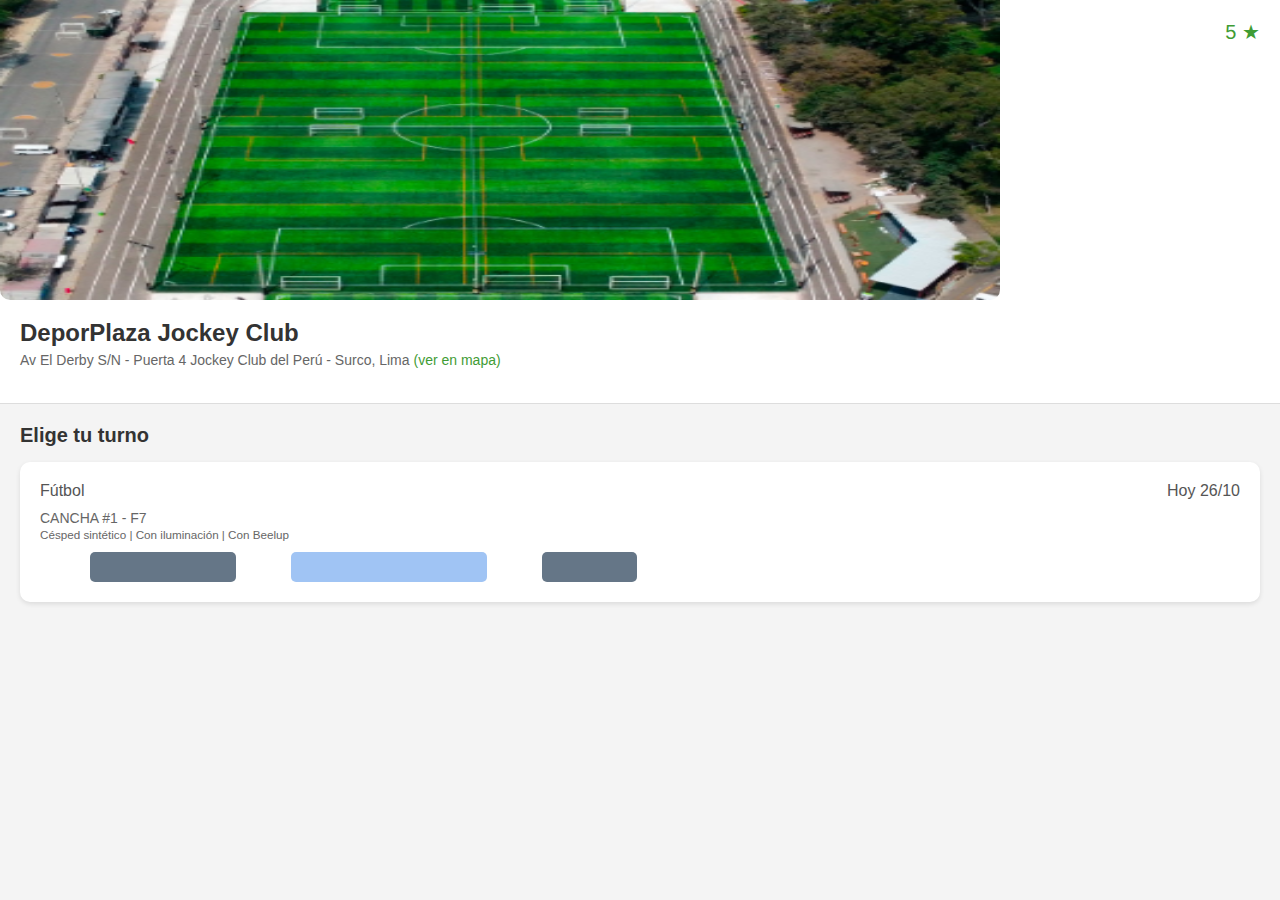
<file: Details.html>
<!DOCTYPE html>
<html lang="es">
<head>
    <meta charset="UTF-8">
    <meta name="viewport" content="width=device-width, initial-scale=1.0">
    <title>Reserva de Canchas</title>
    <link rel="stylesheet" href="Styles/DetailsStyle.css">
</head>
<body>

<div class="header">
    <img src="/Recursos/cancha1.PNG" alt="Imagen de Canchas" class="header-image">
    <div class="header-info">
        <h1>DeporPlaza Jockey Club</h1>
        <p><i class="fas fa-map-marker-alt"></i> Av El Derby S/N - Puerta 4 Jockey Club del Perú - Surco, Lima <a href="#" class="map-link">(ver en mapa)</a></p>
        <span class="rating">5 ★</span>
    </div>
</div>

<div class="main-content">
    <h2>Elige tu turno</h2>
    <div class="calendar">
        <div class="calendar-header">
            <span><i class="fas fa-futbol"></i> Fútbol</span>
            <span>Hoy 26/10</span>
        </div>
        <div class="calendar-body">
            <div class="time-slot">CANCHA #1 - F7<br><small>Césped sintético | Con iluminación | Con Beelup</small></div>
            <div class="reservation reserved" style="grid-column: 2 / span 3;"></div>
            <div class="reservation available" style="grid-column: 6 / span 4;"></div>
            <div class="reservation reserved" style="grid-column: 11 / span 2;"></div>
        </div>
    </div>
</div>

</body>
</html>
</file>
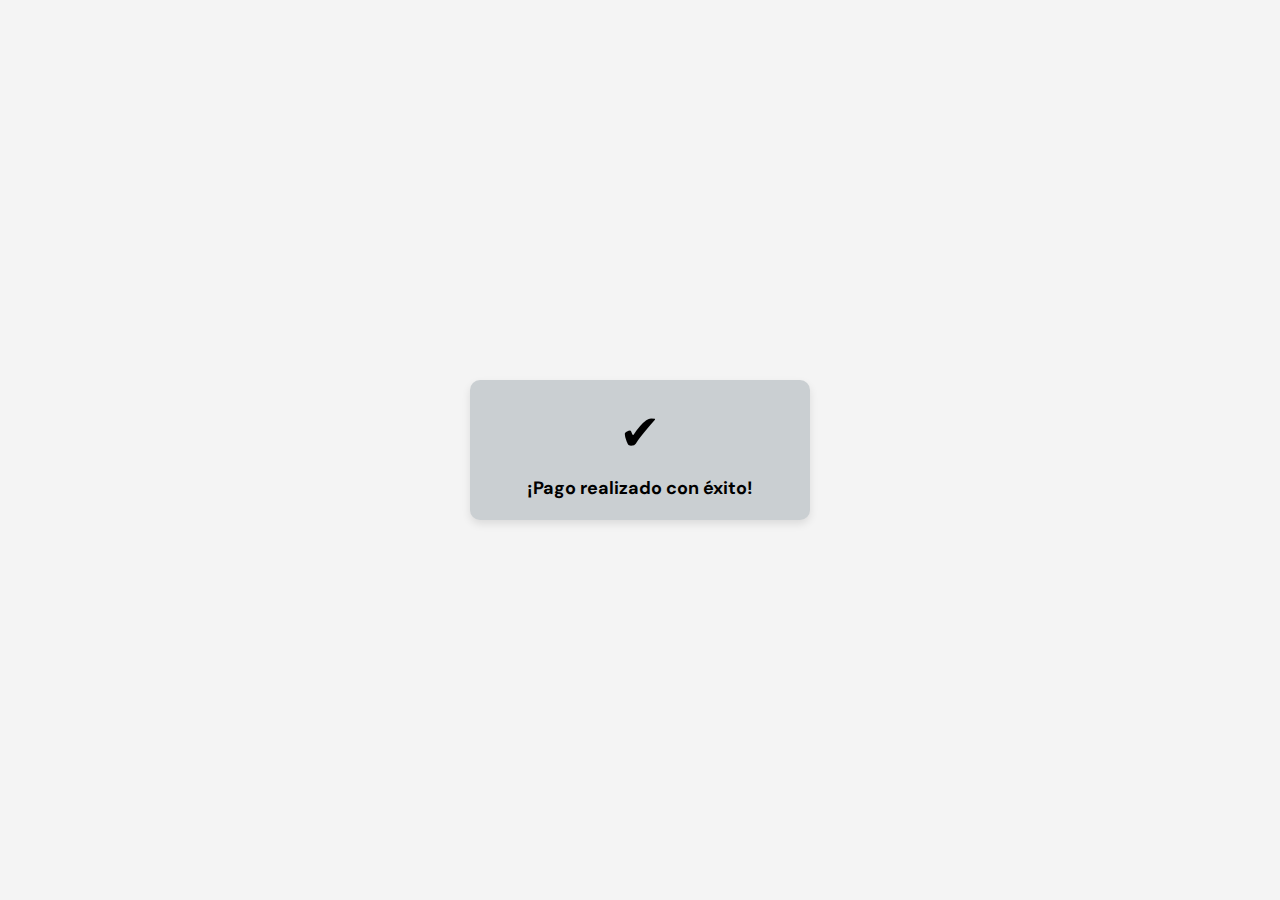
<file: Mensaje.html>
<!DOCTYPE html>
<html lang="en">
<head>
    <meta charset="UTF-8">
    <meta name="viewport" content="width=device-width, initial-scale=1.0">
    <title>Mensaje</title>
    <style>
        @import url('https://fonts.googleapis.com/css2?family=Baloo+2:wght@400..800&family=Cabin:ital,wght@0,400..700;1,400..700&family=DM+Sans:ital,opsz,wght@0,9..40,100..1000;1,9..40,100..1000&display=swap');

        body {
            font-family: 'DM Sans', Arial, sans-serif;
            margin: 0;
            padding: 0;
            height: 100vh;
            display: flex;
            justify-content: center; /* Centra el contenido horizontalmente */
            align-items: center; /* Centra el contenido verticalmente */
            background-color: #f4f4f4; /* Fondo gris claro */
        }
        /* Estilos del card */
        .card {
            width: 300px;
            padding: 20px;
            background-color: #cacfd2; /* Color verde para éxito */
            color: #000;
            border-radius: 10px;
            box-shadow: 0 4px 8px rgba(0, 0, 0, 0.1);
            text-align: center;
        }

        /* Icono de éxito */
        .card .icon {
            font-size: 50px;
            margin-bottom: 10px;
        }

        /* Mensaje dentro del card */
        .card .message {
            font-size: 18px;
            font-weight: bold;
        }
    </style>
</head>
<body>

    <!-- Card de éxito -->
    <div class="card">
        <div class="icon">&#10004;</div> <!-- Ícono de éxito (check) -->
        <div class="message">¡Pago realizado con éxito!</div>
    </div>

</body>
</html>
</file>
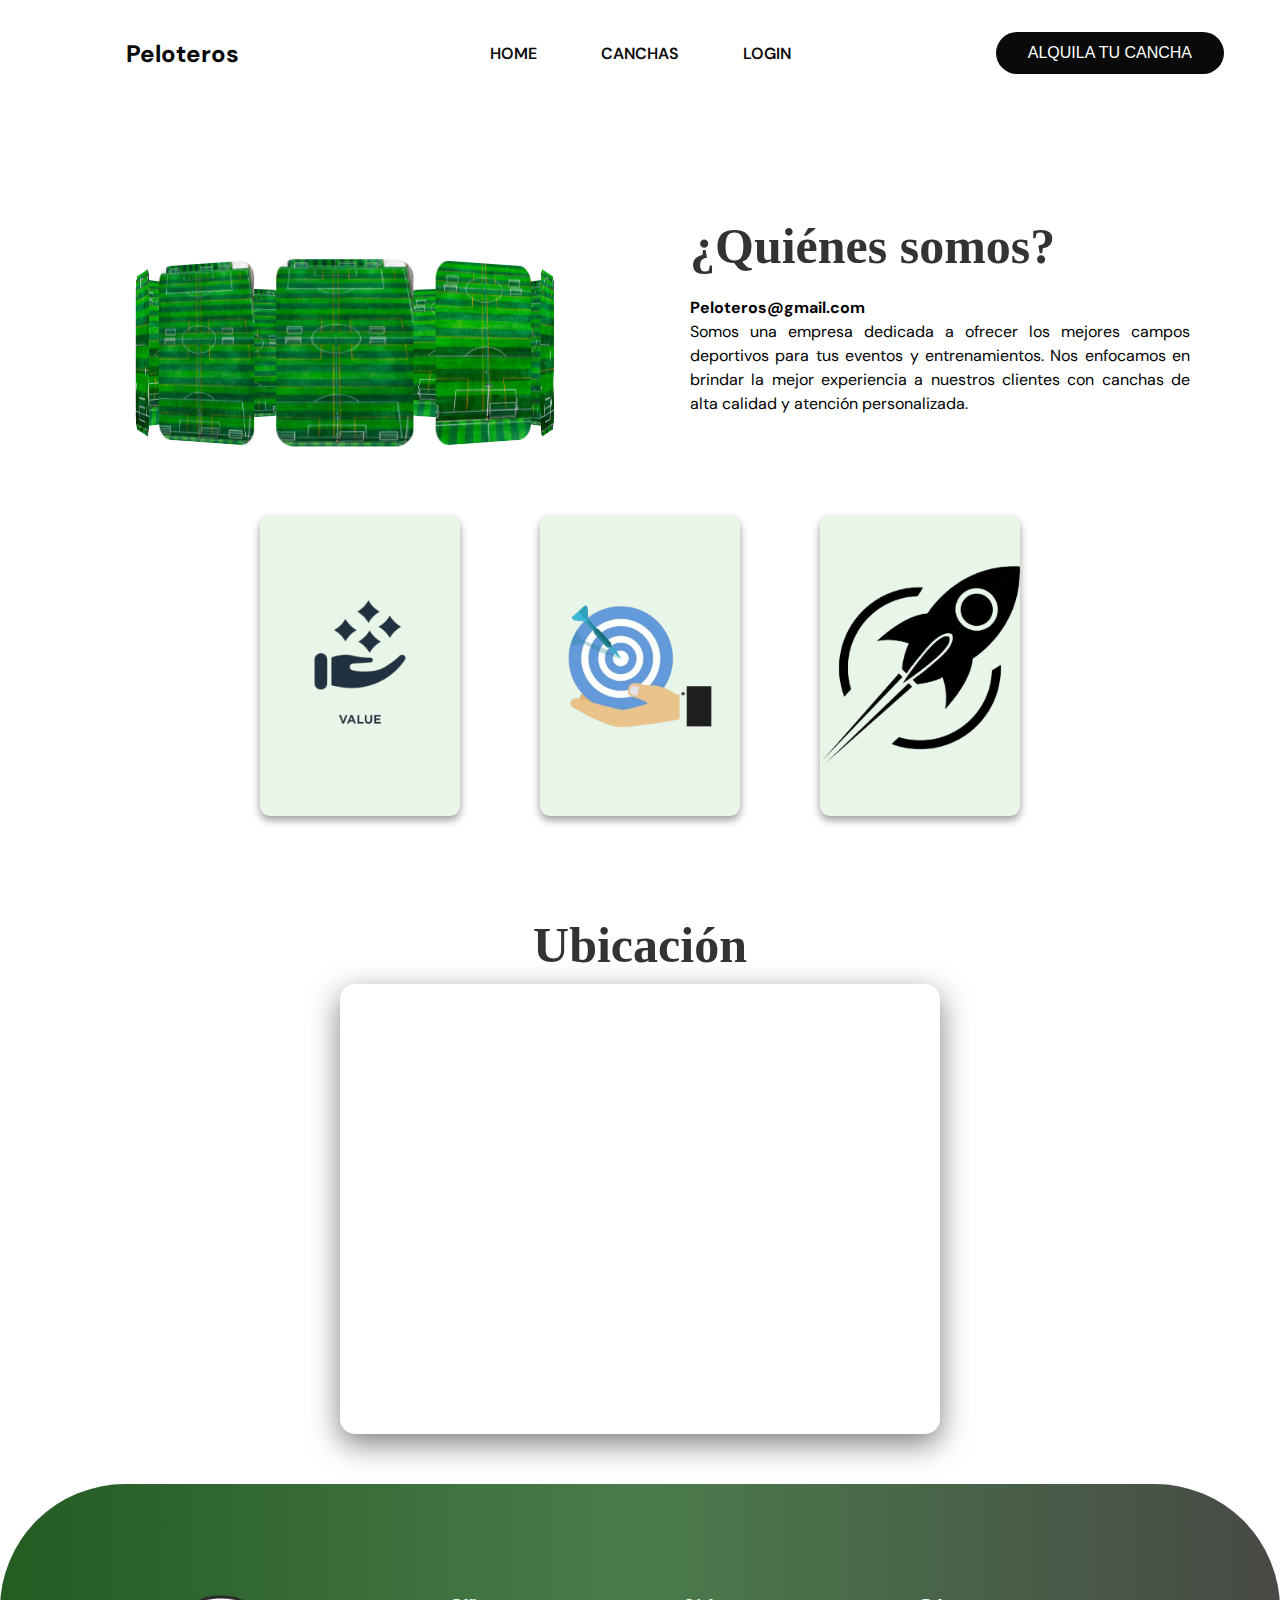
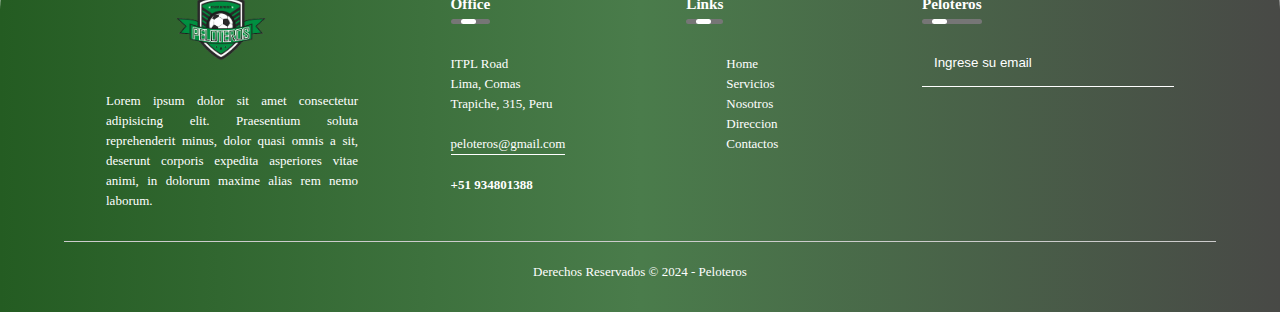
<file: Nosotros.html>
<!DOCTYPE html>
<html lang="en">
<head>
    <meta charset="UTF-8">
    <meta name="viewport" content="width=device-width, initial-scale=1.0">
    <link rel="stylesheet" href="Styles/IndexStyle.css">
    <link rel="stylesheet" href="Styles/NosotrosStyle.css">
    <title>Nosotros</title>
</head>
<body>
    <nav>
        <div class="nav_header">
            <div class="nav_logo">
                <a href="Index.html" class="logo">Peloteros</a>
            </div>
            <div class="nav_menu_btn" id="menu-btn">
                <i class="ri-menu-line"></i>
            </div>
        </div>
        <ul class="nav_links" id="nav-links">
            <li><a href="Index.html">HOME</a></li>
            <li><a href="Horarios.html">CANCHAS</a></li>
            <li><a href="Login.html">LOGIN</a></li>
            <li><a href="#home">HOME</a></li>
        </ul>
        <div class="nav_btns">
            <button onclick="window.location.href='Horarios.html';" class="btn">ALQUILA TU CANCHA</button>
        </div>
    </nav>

    <div class="banner">
        <div class="slider" style="--quantity: 10">
            <div class="item" style="--position: 1"><img src="Recursos/cancha1.PNG" alt=""></div>
            <div class="item" style="--position: 2"><img src="Recursos/cancha2.PNG" alt=""></div>
            <div class="item" style="--position: 3"><img src="Recursos/cancha3.PNG" alt=""></div>
            <div class="item" style="--position: 4"><img src="Recursos/cancha1.PNG" alt=""></div>
            <div class="item" style="--position: 5"><img src="Recursos/cancha2.PNG" alt=""></div>
            <div class="item" style="--position: 6"><img src="Recursos/cancha3.PNG" alt=""></div>
            <div class="item" style="--position: 7"><img src="Recursos/cancha1.PNG" alt=""></div>
            <div class="item" style="--position: 8"><img src="Recursos/cancha2.PNG" alt=""></div>
            <div class="item" style="--position: 9"><img src="Recursos/cancha3.PNG" alt=""></div>
            <div class="item" style="--position: 10"><img src="Recursos/cancha1.PNG" alt=""></div>
        </div>
        <div class="content">
            <h2>¿Quiénes somos?</h2>
            <p><b>Peloteros@gmail.com</b></p>
            <p>Somos una empresa dedicada a ofrecer los mejores campos deportivos para tus eventos y entrenamientos. Nos enfocamos en brindar la mejor experiencia a nuestros clientes con canchas de alta calidad y atención personalizada.</p>
        </div>
    </div>

    <div class="card-container">
        <div class="card">
            <div class="card-front">
                <img src="Recursos/value.png" alt="Imagen 1">
            </div>
            <div class="card-back">
                <h3>Valores</h3>
                <p>Ser la plataforma líder en la región, conectando a las personas con espacios deportivos.</p>
            </div>
        </div>
        <div class="card">
            <div class="card-front">
                <img src="Recursos/objetivos.png" alt="Imagen 2">
            </div>
            <div class="card-back">
                <h3>Objetivos</h3>
                <p>Optimizar las reservas deportivas, fomentar la actividad física y fortalecer la comunidad.</p>
            </div>
        </div>
        <div class="card">
            <div class="card-front">
                <img src="Recursos/mision.png" alt="Imagen 3">
            </div>
            <div class="card-back">
                <h3>Mision</h3>
                <p>Nuestra misión es ofrecer servicios de calidad para facilitar la reserva de canchas y promover el deporte.</p>
            </div>
        </div>
    </div>
    
    
    <div class="mapa-container">
        <h3>Ubicación</h3>
        <div class="mapa">
            <iframe src="https://www.google.com/maps/embed?pb=!4v1730934899485!6m8!1m7!1sl8aa0Ap3E55jWqgObEu_Pg!2m2!1d-11.91815874439594!2d-77.0605598129619!3f304.27373011686035!4f-10.069087413168518!5f0.7820865974627469"
                width="600" height="450" allowfullscreen="" loading="lazy" referrerpolicy="no-referrer-when-downgrade">
            </iframe>
        </div>
    </div>

    <!---------------------------------------------------------------------------------------------------->
    <footer>
        <div class="row">

            <div class="col">
                <img src="Recursos/logo.png" class="logo">
                <p>Lorem ipsum dolor sit amet consectetur adipisicing elit. 
                    Praesentium soluta reprehenderit minus, dolor quasi omnis a sit, 
                    deserunt corporis expedita asperiores vitae animi, in dolorum maxime 
                    alias rem nemo laborum.</p>
            </div>
            <div class="col">
                <h3>Office <div class="underline"><span></span></div></h3>
                <p>ITPL Road</p>
                <p>Lima, Comas</p>
                <p>Trapiche, 315, Peru</p>
                <p class="email-id">peloteros@gmail.com</p>
                <h4>+51 934801388</h4>
            </div>
            <div class="col">
                <h3>Links <div class="underline"><span></span></div></h3>
                <ul>
                    <li><a href="">Home</a></li>
                    <li><a href="">Servicios</a></li>
                    <li><a href="">Nosotros</a></li>
                    <li><a href="">Direccion</a></li>
                    <li><a href="">Contactos</a></li>
                </ul>
            </div>
            <div class="col">
                <h3>Peloteros <div class="underline"><span></span></div></h3>
                <form action="">
                    <i class="ri-mail-line"></i>
                    <input type="email" placeholder="Ingrese su email" required>
                    <button type="submit"><i class="ri-arrow-right-line"></i></button>
                </form>
                <div class="social-icons">
                    <i class="ri-facebook-fill"></i>
                    <i class="ri-youtube-line"></i>
                    <i class="ri-whatsapp-line"></i>
                    <i class="ri-instagram-line"></i>
                </div>
            </div>
        </div>
        <hr>
        <p class="copyright">Derechos Reservados © 2024 - Peloteros</p>
    </footer>
    
</body>
</html>
</file>
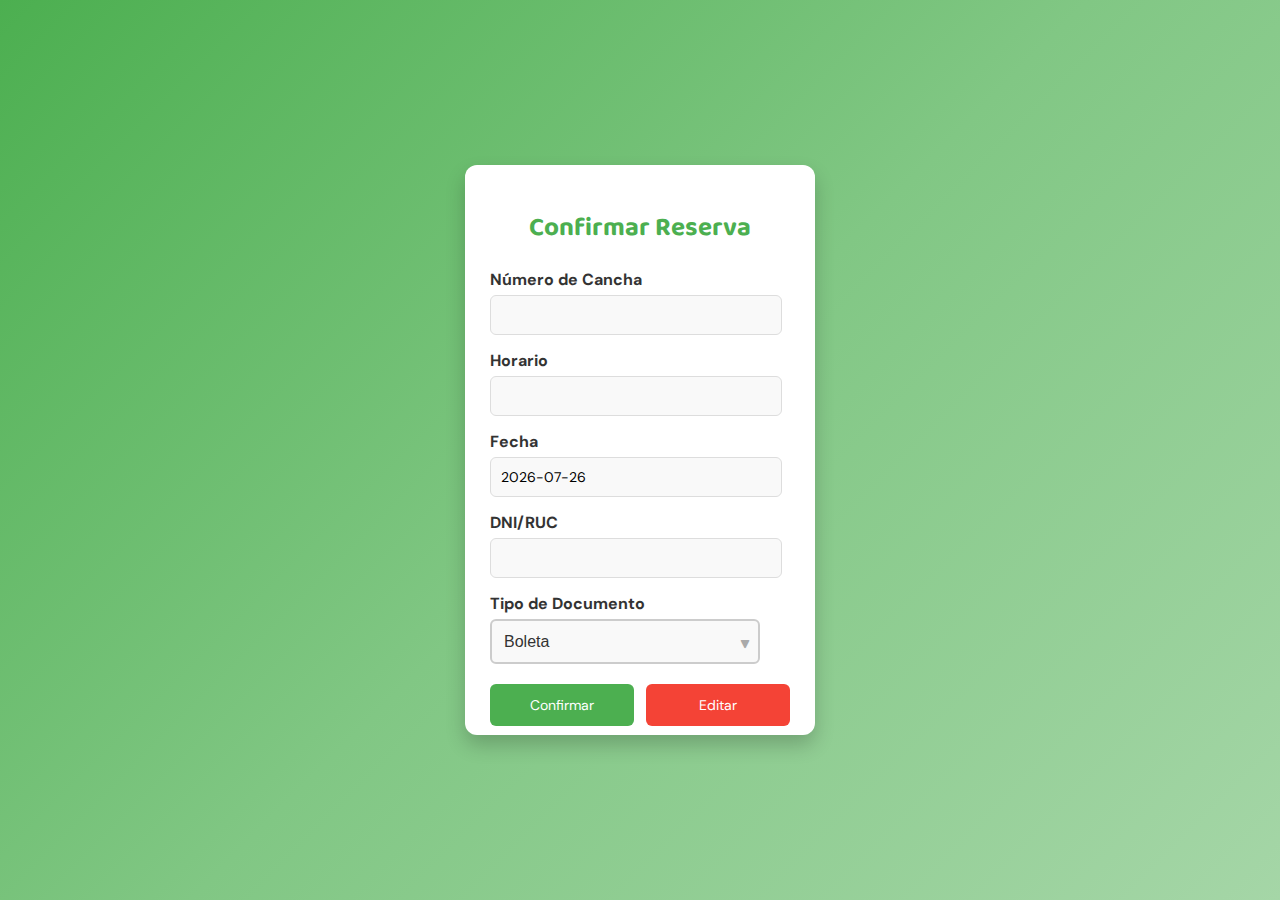
<file: RegistroReserva.html>
<!DOCTYPE html>
<html lang="es">
<head>
    <meta charset="UTF-8">
    <meta name="viewport" content="width=device-width, initial-scale=1.0">
    <link rel="stylesheet" href="Styles/RegistroReserva.css">
    <title>Peloteros - Confirmación de Reserva</title>
</head>
<body>
    <div class="container">
        <h1>Confirmar Reserva</h1>
        <form>
            <div class="form-group">
                <label for="numeroCancha">Número de Cancha</label>
                <input type="text" id="numeroCancha" readonly>
            </div>

            <div class="form-group">
                <label for="horario">Horario</label>
                <input type="text" id="horario" readonly>
            </div>

            <div class="form-group">
                <label for="fecha">Fecha</label>
                <input type="text" id="fecha" readonly>
            </div>

            <div class="form-group">
                <label for="fecha">DNI/RUC</label>
                <input type="text" id="dni">
            </div>

            <div class="form-group styled-select-container">
                <label for="tipoDocumento">Tipo de Documento</label>
                <select id="tipoDocumento" class="styled-select" required>
                    <option value="boleta">Boleta</option>
                    <option value="factura">Factura</option>
                </select>
            </div>            

            <div class="button-container">
                <button type="button" class="confirm-button" onclick="confirmarReserva()">Confirmar</button>
                <button type="button" class="edit-button" onclick="editarReserva()">Editar</button>
            </div>
        </form>
    </div>
    

    <div id="payment-message" class="hidden"></div>
    <script src="/Js/Reservarregister.js"></script>
</body>
</html>
</file>
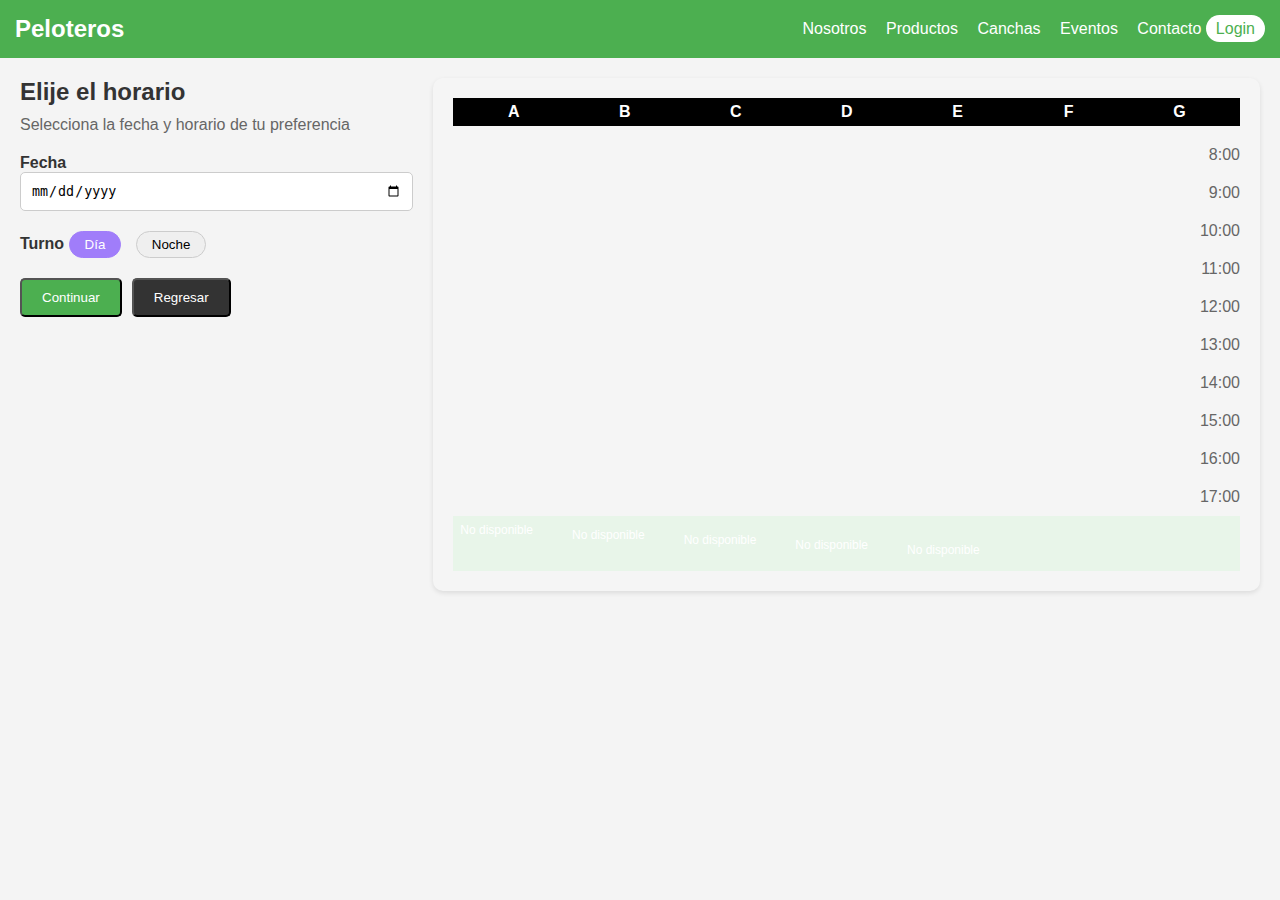
<file: Reserva.html>
<!DOCTYPE html>
<html lang="es">
<head>
    <meta charset="UTF-8">
    <meta name="viewport" content="width=device-width, initial-scale=1.0">
    <title>Reserva de Canchas - Peloteros</title>
    <link rel="stylesheet" href="Styles/ReservasStyle.css">
</head>
<body>

<!-- Encabezado -->
<header>
    <div class="logo">Peloteros</div>
    <nav>
        <a href="#">Nosotros</a>
        <a href="#">Productos</a>
        <a href="#">Canchas</a>
        <a href="#">Eventos</a>
        <a href="#">Contacto</a>
        <a href="#" class="login">Login</a>
    </nav>
</header>

<!-- Contenido Principal -->
<main>
    <!-- Sección de Fecha y Turno -->
    <section class="left-panel">
        <h2>Elije el horario</h2>
        <p>Selecciona la fecha y horario de tu preferencia</p>
        <label for="date">Fecha</label>
        <input type="date" id="date">
        <div class="calendar"></div>

        <div class="turno">
            <label>Turno</label>
            <button class="turno-btn active">Día</button>
            <button class="turno-btn">Noche</button>
        </div>

        <div class="actions">
            <button class="continue-btn">Continuar</button>
            <button class="back-btn">Regresar</button>
        </div>
    </section>

    <!-- Calendario de Canchas -->
    <section class="availability">
        <div class="availability-header">
            <span>A</span><span>B</span><span>C</span><span>D</span><span>E</span><span>F</span><span>G</span>
        </div>
        <div class="time-slots">
            <span>8:00</span><span>9:00</span><span>10:00</span><span>11:00</span><span>12:00</span>
            <span>13:00</span><span>14:00</span><span>15:00</span><span>16:00</span><span>17:00</span>
        </div>
        <div class="grid">
            <div class="slot unavailable" style="grid-row: 1 / 2; grid-column: 1 / 2;"></div>
            <div class="slot unavailable" style="grid-row: 2 / 3; grid-column: 2 / 3;"></div>
            <div class="slot unavailable" style="grid-row: 3 / 4; grid-column: 3 / 4;"></div>
            <div class="slot unavailable" style="grid-row: 4 / 5; grid-column: 4 / 5;"></div>
            <div class="slot unavailable" style="grid-row: 5 / 6; grid-column: 5 / 6;"></div>
        </div>
    </section>
</main>

</body>
</html>
</file>
<file: Styles/IndexStyle.css>
/*INDEX-----------------------------------------------------------------------------------*/

@import url('https://fonts.googleapis.com/css2?family=Cabin:ital,wght@0,400..700;1,400..700&family=DM+Sans:ital,opsz,wght@0,9..40,100..1000;1,9..40,100..1000&display=swap');
@import url('https://fonts.cdnfonts.com/css/poppins');

:root{
    --primary-color: #3f8310;
    --primary-color-dark:#408f28;
    --text-dark:#0a0a0a;
    --text-light:#737373;
    --extra-light: #f3f4f6;
    --white: #ffffff;
    --max-width:1200px;
}

*{
    margin: 0;    
    box-sizing: border-box;
}

.section_container{
    max-width: var(--max-width);
    margin: auto;
    padding: 5rem 1rem;
}

.section_header{
    margin-bottom: 5px;
    font-size: 2.5rem;
    font-weight: 700;
    color: var(--text-dark);
    text-align: center;
}

.section_description{
    max-width: 600px;
    margin-inline: auto;
    color: var(--text-light);
    text-align: center;
}

.btn{
    padding: 0.75rem 1.5rem;
    outline: none;
    border: none;
    font-size: 1rem;
    white-space: nowrap;
    color: var(--white);
    background-color: var(--text-dark);
    border-radius: 5rem;
    transition: 0.3s;
    cursor: pointer;
}

.btn:hover{
    background-color: var(--primary-color-dark);
}

.logo{
    font-size: 1.75rem;
    font-weight: 800;
    color: var(--text-dark);
}

img{
    display: flex;
    width: 100%;
}

a{
    text-decoration: none;
    transition: 0.3s;
}

ul{
    list-style: none;
}

html,
body {
    scroll-behavior: smooth;
}
body {
    font-family: "DM Sans",sans-serif;
}

nav{    
    isolation:isolate;   
    width: 100%;    
}

.nav_header{
    padding: 1rem;
    width: 100%;
    display: flex;
    align-items: center;
    justify-content: space-between;
    background-color: var(--primary-color);
}

.nav_logo .logo{
    font-size: 1.5rem;
    color: var(--white);
}

.nav_menu_btn{
    font-size: 1.5rem;
    color: var(--white);
    cursor: pointer;
}

.nav_links{     
    display: flex;
    align-items: center;    
    gap: 2rem;    
    transition: transform.5s;
    z-index: -1;
    justify-content: flex-start; /* Alineación a la izquierda */
}
.nav_links.open{
    transform:translateY(100%);
}
.nav_links a{
    font-weight: 600;    
    white-space: nowrap;
    margin: 0 1rem; /* Espacio entre los enlaces */
    font-size: 1rem; /* Tamaño de la fuente de los enlaces */
}
.nav_links a:hover{
    color:var(--text-dark);
}
.nav_btns{
    display: flex; /* Muestra los elementos en línea */
    align-items: center; /* Centra verticalmente */
    gap: 1rem; /* Espacio entre los elementos */
}


#welcome-message {
    color: black; /* Mismo color que el texto del nav */
    font-size: 1rem; /* Ajusta el tamaño del texto */
    font-weight: 600; /* Agrega peso al texto */
}

#login-btn,
#logout-btn {
    padding: 0.5rem 1rem; /* Ajuste del tamaño del botón */
    font-size: 0.9rem; /* Tamaño del texto del botón */
    border-radius: 20px; /* Botones más redondeados */
    background-color: var(--text-dark); /* Color de fondo del botón */
    color: var(--white); /* Color del texto */
    border: none; /* Sin borde */
    cursor: pointer; /* Cursor al pasar sobre el botón */
    transition: background-color 0.3s;
}

#login-btn:hover,
#logout-btn:hover {
    background-color: var(--primary-color-dark); /* Color de hover */
}


/*---------------------------------------------------*/
header{

    margin-top: 5 rem;
    padding-inline: 1rem;
    position: relative;
    isolation: isolate;
    overflow: hidden;
}

header::before {
    position: absolute;
    content: "";
    height: 100%;
    width: calc(100% - 2rem);
    top: 50%;
    left: 50%;
    transform: translate(-50%, -50%);
    background-image: url("/Recursos/cancha.jpg");
    background-position: center center;
    background-size: cover;
    background-repeat: no-repeat;
    border-radius: 3rem;
    z-index: -1;
}
.header_container{
    display: grid;
}
.header_content{
    padding: 4rem 1rem;

}
.header_content p{    
    margin-bottom: 5px;
    font-size: 1rem;
    font-weight: 600;
    color: var(--text-dark);
    text-align: center;
    color: #ffffff;
}
.header_content h1{
    margin-bottom: 2rem;
    font-size: 4.5rem;
    font-weight: 600;
    color: var(--text-dark);
    line-height: 5.5rem;
    text-align: center;
    color: #ffffff;
}
.header_btns{
    display: flex;
    align-items: center;
    justify-content: center;
    gap: 1rem;
}
.header_btns .btn{
    padding: 1rem 2rem;
}
.header_btns a{
    padding: 9px 13px;
    font-size: 1.5rem;
    color: var(--primary-color);
    background-color: var(--white);
    border-radius: 100%;
}

/*----------------------------------------------------------------*/
.destination__container :is(.section__header, .section__description) {
    text-align: left;
    margin-inline-start: unset;
}
  
.destination__grid {
    margin-top: 4rem;
    display: grid;
    gap: 2rem 1rem;

}
  
.destination__card img {
    border-radius: 1.5rem;
    box-shadow: 5px 5px 20px rgba(0, 0, 0, 0.2);
}
  
.destination__card__details {
    padding: 1rem;
    display: flex;
    align-items: center;
    justify-content: space-between;
    gap: 1rem;
}
  
.destination__card__details h4 {
    margin-bottom: 5px;
    font-size: 1.2rem;
    font-weight: 600;
    columns: var(--text-dark);
}
  
.destination__card__details p {
    columns: var(--text-light);
}
  
.destination__rating {
    padding: 5px 10px;
    font-size: 0.9rem;
    white-space: nowrap;
    color: var(--white);
    background-color: var(--primary-color);
    border-radius: 1rem;
    transition: 0.3s;
}

.detallesbtn{
    text-decoration: none;
    transition: 0.3s;
    color: white;
}
  
.destination__card:hover .destination__rating {
    background-color: var(--primary-color-dark);
}
  
/*----------------------------------------------------------------*/
footer{
    width: 100%;
    position: absolute;
    /*bottom: 0;*/
    background: linear-gradient(to right, #245c22,#4a7c4b, #484946);
    color: #fff;
    padding: 100px 0 30px;
    border-top-left-radius: 125px;
    border-top-right-radius: 125px;
    font-size: 13px;
    line-height: 20px;
    font-family: Poppins;
}

.row{
    width: 85%;
    margin: auto;
    display: flex;
    flex-wrap: wrap;
    align-items: flex-start;
    justify-content: space-between;
}

.col{
    flex-basis: 25%;
    padding: 10px;
}

.col:nth-child(2), .col:nth-child(3){
    flex-basis: 15%;
}

.logo{
    width: 90px;
    margin-bottom: 30px;
    margin-left: 70px;
}

.col p{
    text-align: justify;
}

.col h3{
    width: fit-content;
    margin-bottom: 40px;
    position: relative;
}

.email-id{
    width: fit-content;
    border-bottom: 1px solid #fff;
    margin: 20px 0;
}

ul li{
    list-style: none;
    
}

ul li a{
    text-decoration: none;
    color: #fff;
}

form{
    padding-bottom: 15px;
    display: flex;
    align-items: center;
    justify-content: space-between;
    border-bottom: 1px solid #fff;
    margin-bottom: 50px;
}

form .ri-mail-line{
    font-size: 18px;
    margin-right: 10px;
}

form input{
    width: 100%;
    background: transparent;
    color: #fff;
    border: 0;
    outline: none;
}

input[type="email"]::placeholder {
    color: #fff;
}

form button{
    background: transparent;
    border: 0;
    outline: none;
    cursor: pointer;
}

form button .ri-arrow-right-line{
    font-size: 16px;
    color: #fff;
}

.social-icons i{
    width: 40px;
    height: 40px;
    border-radius: 30%;
    text-align: center;
    line-height: 40px;
    font-size: 30px;
    color: #000;
    background: #DAF7A6 ;
    margin-right: 15px;
    cursor: pointer;
}

hr{
    width: 90%;
    border: 0;
    border-bottom: 1px solid #ccc;
    margin: 20px auto;
}

.copyright{
    text-align: center;
}

.underline{
    width: 100%;
    height: 5px;
    background: #767676;
    border-radius: 3px;
    position: absolute;
    top: 25px;
    left: 0;
    overflow: hidden;
}

.underline span{
    width: 15px;
    height: 100%;
    background: #fff;
    border-radius: 3px;
    position: absolute;
    top: 0;
    left: 10px;
    animation: moving 2s linear infinite;
}

@keyframes moving{
    0%{
        left: -20px;
    }
    100%{
        left: 100%;
    }
}
@media (max-width: 700px){
    footer{
        bottom: unset;
    }
    .col{
        flex-basis: 25%;
    }
    
    .col:nth-child(2), .col:nth-child(3){
        flex-basis: 15%;
    }
}
/*----------------------------------------------------------------*/

@media (width > 540px) {
    .destination__grid {
      grid-template-columns: repeat(2, 1fr);
    }
}


@media(width > 768px){
    nav{
        position: static;
        padding: 2rem 1rem;
        max-width: var(--max-width);
        margin-inline: auto;
        display: flex;
        align-items: center;
        justify-content: space-between;
        gap: 2rem;
    }

    .nav_header{
        flex: 1;
        padding: 0;
        background-color: transparent;
    }
    .nav_logo .logo{
        color: var(--text-dark);
    }
    .nav_menu_btn{
        display: none;
    }
    .nav_links{
        position: static;
        width: fit-content;
        padding: 0;
        flex-direction: row;
        background-color: transparent;
        transform: none !important;
    }
    .nav_links a{
        color: var(--text-dark);
    }

    .nav_links a:hover{
        color: var(--primary-color);
    }
    .nav_links li:last-child{
        display: none;
    }
    .nav_btns {
        flex: 1;
        display: flex;
        justify-content: flex-end;
    }
    .nav_btns button{
        padding: 0.75rem 2rem;
        background-color: var(--text-dark);
    }
    /*----------------------------------------------------------------*/
    header{
        margin-top: 0;
    }
    .header_container{
        grid-template-columns:
        minmax(0, 1fr)
        repeat(5, minmax(0, calc(var(--max-width) / 5)))
        minmax(0, 1fr);
    }
    .header_content{
        grid-column: 2/4;
        padding-block: 8rem;
    }
    .header_content :is(p, h1){
        text-align: left;
    }
    .header_btns{
        justify-content: flex-start;
    }
    .header_image{
        grid-column: 4/8;
        position: relative;
        isolation: isolate;
        height: 100%;
        margin-left: 30%;     
    }
    .header_image img {
        position: absolute;
        top: 2rem;
        left: 0;
        height: 100%;
        width: unset;
    }

    .destination__grid {
        grid-template-columns: repeat(3, 1fr);
    }
    
    .journey__grid {
        grid-template-columns: repeat(3, 1fr);
    }
    
}

/*----------------------------------------------------------------*/

.chatbot-btn {
    position: fixed;
    right: 20px;
    bottom: 20px;
    width: 60px;
    height: 60px;
    border-radius: 50%;
    background-color: #00A1D5;
    display: flex;
    justify-content: center;
    align-items: center;
    cursor: pointer;
    box-shadow: 0 4px 10px rgba(0, 0, 0, 0.1);
    z-index: 1000;
}

/* Imagen dentro del botón */
.chatbot-btn img {
    width: 80px;  /* Ajusta el tamaño de la imagen según lo necesites */
    height: 80px;
} 

/* Estilo del contenedor del chatbot */
.chatbot-container {
    position: fixed;
    right: 20px;
    bottom: 90px; /* Se coloca encima del botón */
    width: 300px;
    height: 400px;
    background-color: #fff;
    border-radius: 20px;
    box-shadow: 0 4px 10px rgba(0, 0, 0, 0.2);
    display: none;
    z-index: 999;
}

/* Estilo para el iframe */
.chatbot-frame {
    width: 100%;
    height: 100%;
    border: none;
    border-radius: 20px;
}

/* Estilo del mensaje flotante */
.tooltip {
    position: fixed;
    bottom: 35px;
    right: 90px;
    background-color: #333;
    color: white;
    padding: 10px;
    border-radius: 5px;
    display: none;
    z-index: 1001;
    font-size: 14px;
    white-space: nowrap;
}

/*----------------------------------------------------------------*/
</file>
<file: Styles/NosotrosStyle.css>
@import url('https://fonts.cdnfonts.com/css/ica-rubrik-black');
@import url('https://fonts.cdnfonts.com/css/poppins');
@import url('https://fonts.googleapis.com/css2?family=Baloo+2:wght@400..800&family=Cabin:ital,wght@0,400..700;1,400..700&family=DM+Sans:ital,opsz,wght@0,9..40,100..1000;1,9..40,100..1000&display=swap');


.banner{
    display:flex; /* Alinea los elementos en una fila */
    align-items: center; /* Centra el contenido verticalmente */
    justify-content: flex-start; /* Alinea a la izquierda */
    gap: 20px;
    margin-top: 100px;
    margin-left: 90px;
}

.banner .slider{
    position: absolute;
    width: 110px; /* Reduce el tamaño del slider */
    height: 150px; /* Ajusta la altura */
    top: 22%;
    left: 290px; /* Alinea el slider a la izquierda */
    transform-style: preserve-3d;
    transform: perspective(1000px);
    animation: autoRun 20s linear infinite;
    z-index: 2;  
    margin-top: 80px;
}

@keyframes autoRun{
    from{
        transform: perspective(1000px) rotateX(-8deg) rotateY(0deg);
    }to{
        transform: perspective(1000px) rotateX(-8deg) rotateY(360deg);
    }
}

.banner .slider .item{
    position: absolute;
    inset: 0 0 0 0;
    transform:  
        rotateY(calc( ( var(--position) - 1) * (360 / var(--quantity)) * 1deg))
        translateZ(200px);
}

.banner .slider .item img{
    width: 100%;
    height: 100%;
    object-fit: cover;
    border-radius: 15px;
}

.banner .slider .item img:hover {
    transform: scale(1.1); /* Aumenta ligeramente el tamaño al pasar el ratón */
    transition: transform 0.3s ease; /* Transición suave */
}

.banner .content {
    margin-left: 600px; /* Espacio entre el slider y el contenido */
    max-width: 500px;
    text-align: justify;
    line-height: 1.6; 
}

.banner .content h2 {
    font-size: 24px;
    margin-bottom: 10px;
}

.banner .content p {
    font-size: 16px;
    line-height: 1.5;
}

.banner .content h1{
    font-family: "ICA Rubrik";
    font-size: 10em;
    line-height: 1em;
    color: #000;
    position: relative;
    bottom: 100px;
}

.banner .content h1::after{
    position: absolute;
    inset: 0 0 0 0;
    content: attr(data-content);
    z-index: 2;
    -webkit-text-stroke: 2px #d2d2d2;
    color: transparent;
    
}

.banner .content .author{
    font-family: Poppins;
    text-align: right;
    max-width: 300px;
}

.banner .content h2{
    font-family: Poppins;
    font-size: 50px;
    color: #333;
    margin-bottom: 10px;
}



/*-------------------------------------------------------------------*/
/* Estilo general del contenedor del mapa */
.mapa-container {
    text-align: center; /* Centra el título y el mapa */
    margin: 100px auto 50px auto;
}

/* Título encima del mapa */
.mapa-container h3 {
    font-size: 50px;
    margin-bottom: 10px;
    font-family: Poppins;
    color: #333; /* Cambia el color del título si lo deseas */
}

/* Contenedor del mapa con efectos de borde y sombra */
.mapa {
    width: 600px;
    height: 450px;
    overflow: hidden; /* Esconde los bordes del iframe si sobresalen */
    border-radius: 15px; /* Redondea los bordes */
    box-shadow: 0px 10px 30px rgba(0, 0, 0, 0.5); /* Añade sombra para un efecto de difuminado */
    margin: 0 auto;
    transition: transform 0.3s ease; /* Efecto de transición */
}

.mapa:hover {
    transform: scale(1.05); /* Levemente agranda el mapa al pasar el ratón */
}

/* Estilos específicos para el iframe */
.mapa iframe {
    width: 100%;
    height: 100%;
    border: none; /* Remueve el borde por defecto del iframe */
    border-radius: 15px; /* Aplica bordes redondeados al iframe */
}

/*-------------------------------------------------------------------*/

.card-container {
    font-family: 'DM Sans', Arial, sans-serif;
    display: flex;
    justify-content: center;
    gap: 80px;
    margin-top: 100px;
}

.card {
    width: 200px;
    height: 300px;
    perspective: 1000px; /* Esto permite que el flip se vea correctamente */
}

.card-front, .card-back {
    width: 100%;
    height: 100%;
    border-radius: 10px; /* Bordes redondeados */
    box-shadow: 0 4px 8px rgba(0, 0, 0, 0.4); /* Sombra */
    transition: transform 0.6s; /* Transición suave para el giro */
    position: absolute;
    backface-visibility: hidden;
}

.card-front {
    background-color: #e8f5e9;
    display: flex;
    justify-content: center;
    align-items: center;
}

.card-front img {
    width: 100%;
    height: 100%;
    object-fit: scale-down;
    border-radius: 10px;
}

.card-back {
    background-color: #e8f5e9;
    text-align: justify;
    padding: 15px;
    display: flex;
    flex-direction: column;
    justify-content: center;
    align-items: center;
    transform: rotateY(180deg); /* Gira la parte trasera para que esté oculta inicialmente */
}

.card:hover .card-front {
    transform: rotateY(180deg); /* Gira la parte frontal cuando se pasa el cursor */
}

.card:hover .card-back {
    transform: rotateY(0deg); /* Muestra la parte trasera */
}
</file>
<file: Styles/RegistroReserva.css>
@import url('https://fonts.googleapis.com/css2?family=Baloo+2:wght@400..800&family=Cabin:ital,wght@0,400..700;1,400..700&family=DM+Sans:ital,opsz,wght@0,9..40,100..1000;1,9..40,100..1000&display=swap');

/* Estilo General */
body {
    font-family: 'DM Sans', Arial, sans-serif;
    display: flex;
    justify-content: center;
    align-items: center;
    height: 100vh;
    margin: 0;
    background: linear-gradient(135deg, #4CAF50, #81C784, #A5D6A7);
    color: #333;
}

/* Contenedor Principal */
.container {
    background-color: #fff;
    width: 300px;
    height: 520px;
    padding: 25px;
    border-radius: 12px;
    box-shadow: 0 10px 20px rgba(0, 0, 0, 0.2);
    text-align: center;
    animation: fadeIn 0.3s ease-in-out;
    font-family: 'Baloo 2', sans-serif;
}

/* Animación */
@keyframes fadeIn {
    from {
        opacity: 0;
        transform: scale(0.9);
    }
    to {
        opacity: 1;
        transform: scale(1);
    }
}

/* Título */
h1 {
    font-family: 'Baloo 2', sans-serif;
    font-size: 26px;
    font-weight: bold;
    color: #4CAF50;
    margin-bottom: 20px;
}

/* Formulario */
.form-group {
    margin-bottom: 15px;
    text-align: left;
    margin-right: 10%;
    box-sizing: border-box;
}

label {
    font-family: 'DM Sans', sans-serif;
    font-size: 14px;
    font-weight: 600;
    color: #555;
    display: block;
    margin-bottom: 5px;
}

input[type="text"] {
    font-family: 'DM Sans', sans-serif;
    width: 100%;
    padding: 10px;
    font-size: 14px;
    border: 1px solid #ddd;
    border-radius: 6px;
    background-color: #f9f9f9;
    transition: border-color 0.3s ease;
}

input[type="text"]:focus {
    border-color: #4CAF50;
    outline: none;
}

/* Estilo básico para el select */
.styled-select {
    width: 100%;
    padding: 12px;
    font-size: 16px;
    border: 2px solid #ccc; /* Borde gris */
    border-radius: 6px; /* Bordes redondeados */
    background-color: #f9f9f9; /* Color de fondo */
    color: #333; /* Color de la fuente */
    appearance: none; /* Elimina la apariencia predeterminada */
    -webkit-appearance: none; /* Para navegadores WebKit como Safari */
    -moz-appearance: none; /* Para Firefox */
    box-sizing: border-box; /* Asegura que el padding no afecta el tamaño */
    cursor: pointer; /* Cambia el cursor al hacer hover */
}

/* Estilo para el contenedor de la flecha del select */
.styled-select:focus {
    border-color: #4CAF50; /* Resalta el borde cuando está en foco */
    outline: none;
}

/* Estilo para el label */
.form-group label {
    font-size: 16px;
    margin-bottom: 8px;
    display: block;
}

/* Estilo adicional para personalizar la flecha del select */
.styled-select::-ms-expand {
    display: none; /* Elimina la flecha en IE */
}

/* Agregar una flecha personalizada para los select (opcional) */
.styled-select-container {
    position: relative;
}

.styled-select-container:after {
    content: '▼';
    position: absolute;
    right: 10px;
    top: 70%;
    transform: translateY(-50%);
    pointer-events: none;
    font-size: 16px;
    color: #aaa;
}

.styled-select::-ms-expand {
    display: none;
}

/* Estilo para los labels */
.form-group label {
    font-family: 'DM Sans', Arial, sans-serif;
    font-size: 16px;
    font-weight: bold;
    color: #333;
    margin-bottom: 5px;
    display: block;
}

/* Botones */
.button-container {
    font-family: 'DM Sans', sans-serif;
    display: flex;
    justify-content: space-between;
    margin-top: 20px;
}

button {
    padding: 12px 18px;
    font-size: 14px;
    border: none;
    border-radius: 6px;
    cursor: pointer;
    transition: background-color 0.3s ease, transform 0.2s ease;
}

.confirm-button {
    font-family: 'DM Sans', sans-serif;
    background-color: #4CAF50;
    color: white;
    width: 48%;
}

.confirm-button:hover {
    background-color: #45a049;
    transform: scale(1.05);
}

.edit-button {
    font-family: 'DM Sans', sans-serif;
    background-color: #f44336;
    color: white;
    width: 48%;
}

.edit-button:hover {
    background-color: #e53935;
    transform: scale(1.05);
}

/* Mensaje */
.hidden {
    display: none;
}
</file>
<file: Styles/DetailsStyle.css>
/* General Reset */
* {
    margin: 0;
    padding: 0;
    box-sizing: border-box;
}

body {
    font-family: Arial, sans-serif;
    color: #333;
    background-color: #f4f4f4;
}

/* Header */
.header {
    position: relative;
    background-color: #fff;
    border-bottom: 1px solid #ddd;
    padding-bottom: 20px;    
    align-items: center;
    
}

.header-image {
    width: 100%;
    height: auto;
    border-radius: 0 0 10px 10px;
    height: 300px;
    width: 1000px;
    
}

.header-info {
    padding: 15px 20px;
}

.header-info h1 {
    font-size: 24px;
    margin-bottom: 5px;
}

.header-info p {
    font-size: 14px;
    color: #666;
}

.map-link {
    color: #3f9c35;
    text-decoration: none;
}

.rating {
    font-size: 20px;
    color: #3f9c35;
    position: absolute;
    top: 20px;
    right: 20px;
}

/* Main Content */
.main-content {
    padding: 20px;
}

.main-content h2 {
    font-size: 20px;
    margin-bottom: 15px;
}

/* Calendar */
.calendar {
    background-color: #fff;
    border-radius: 10px;
    padding: 20px;
    box-shadow: 0 2px 5px rgba(0, 0, 0, 0.1);
}

.calendar-header {
    display: flex;
    justify-content: space-between;
    margin-bottom: 10px;
    font-size: 16px;
    color: #555;
}

.calendar-body {
    display: grid;
    grid-template-columns: repeat(24, 1fr);
    gap: 5px;
    align-items: center;
    overflow-x: auto;
}

.time-slot {
    grid-column: 1 / span 24;
    font-size: 14px;
    color: #666;
    margin-bottom: 5px;
}

.reservation {
    height: 30px;
    border-radius: 5px;
}

.reserved {
    background-color: #657687;
}

.available {
    background-color: #a0c4f4;
}

/* Responsive */
@media (max-width: 768px) {
    .header-info h1 {
        font-size: 20px;
    }

    .calendar-header, .time-slot {
        font-size: 12px;
    }
}
</file>
<file: Styles/ReservasStyle.css>
/* General Reset */
* {
    margin: 0;
    padding: 0;
    box-sizing: border-box;
}

body {
    font-family: Arial, sans-serif;
    color: #333;
    background-color: #f4f4f4;
}

/* Encabezado */
header {
    display: flex;
    justify-content: space-between;
    align-items: center;
    background-color: #4CAF50;
    padding: 15px;
}

.logo {
    font-size: 24px;
    font-weight: bold;
    color: #fff;
}

nav a {
    color: #fff;
    margin-left: 15px;
    text-decoration: none;
    font-size: 16px;
}

nav .login {
    margin-left: auto;
    background-color: #fff;
    color: #4CAF50;
    padding: 5px 10px;
    border-radius: 20px;
}

/* Contenido Principal */
main {
    display: flex;
    padding: 20px;
}

/* Panel Izquierdo */
.left-panel {
    flex: 1;
    padding-right: 20px;
}

.left-panel h2 {
    font-size: 24px;
    margin-bottom: 10px;
}

.left-panel p {
    font-size: 16px;
    color: #666;
    margin-bottom: 20px;
}

.left-panel label {
    font-weight: bold;
}

#date {
    width: 100%;
    padding: 10px;
    margin-bottom: 20px;
    border: 1px solid #ccc;
    border-radius: 5px;
}

.turno {
    margin-bottom: 20px;
}

.turno-btn {
    border: 1px solid #ccc;
    padding: 5px 15px;
    border-radius: 20px;
    cursor: pointer;
    margin-right: 10px;
}

.turno-btn.active {
    background-color: #a07dfa;
    color: #fff;
    border-color: #a07dfa;
}

.actions {
    display: flex;
    gap: 10px;
}

.continue-btn {
    background-color: #4CAF50;
    color: #fff;
    padding: 10px 20px;
    border-radius: 5px;
    cursor: pointer;
}

.back-btn {
    background-color: #333;
    color: #fff;
    padding: 10px 20px;
    border-radius: 5px;
    cursor: pointer;
}

/* Disponibilidad de Canchas */
.availability {
    flex: 2;
    background-color: #f5f5f5;
    padding: 20px;
    border-radius: 10px;
    box-shadow: 0 2px 5px rgba(0, 0, 0, 0.1);
}

.availability-header {
    display: grid;
    grid-template-columns: repeat(7, 1fr);
    text-align: center;
    font-weight: bold;
    background-color: #000;
    color: #fff;
    padding: 5px;
}

.time-slots {
    display: grid;
    grid-template-rows: repeat(10, 1fr);
    margin-top: 10px;
    color: #666;
}

.time-slots span {
    padding: 10px 0;
    text-align: right;
}

.grid {
    display: grid;
    grid-template-columns: repeat(7, 1fr);
    grid-template-rows: repeat(10, 1fr);
    gap: 5px;
    background-color: #e8f5e9;
    padding: 5px;
}

.slot {
    border-radius: 5px;
}

.unavailable {
    background-color: #b71c1c;
}

.slot.unavailable::after {
    content: "No disponible";
    color: white;
    font-size: 12px;
    position: absolute;
    padding: 2px;
}
</file>
